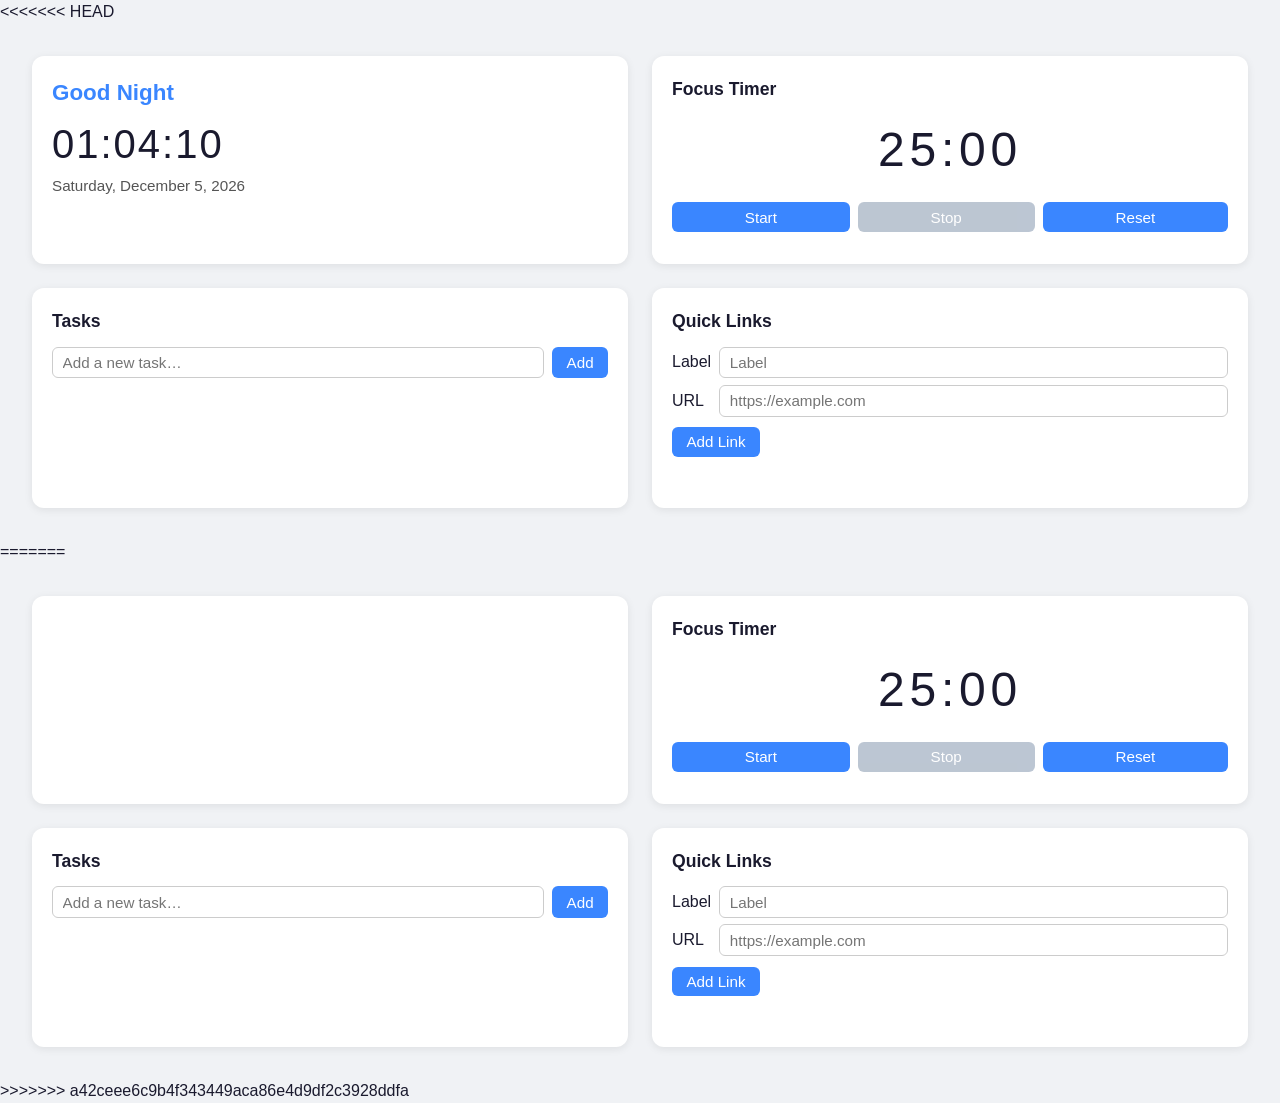
<file: index.html>
<<<<<<< HEAD
<!DOCTYPE html>
<html lang="en">
<head>
  <meta charset="UTF-8" />
  <meta name="viewport" content="width=device-width, initial-scale=1.0" />
  <title>Life Dashboard</title>
  <link rel="stylesheet" href="css/style.css" />
</head>
<body>
  <div
    id="storage-warning"
    class="storage-warning-banner"
    role="alert"
    aria-live="assertive"
    style="display:none;"
  >
    ⚠ Some data could not be loaded from storage. Your tasks and/or quick links may be unavailable for this session.
  </div>

  <main class="dashboard-grid">

    <!-- Greeting Widget -->
    <section id="greeting-widget" class="widget" aria-label="Greeting and clock">
      <p id="greeting-message" class="greeting-message"></p>
      <p id="clock-time" class="clock-time"></p>
      <p id="clock-date" class="clock-date"></p>
    </section>

    <!-- Focus Timer -->
    <section id="focus-timer" class="widget" aria-label="Focus timer">
      <h2 class="widget-title">Focus Timer</h2>
      <p id="timer-display" class="timer-display">25:00</p>
      <div class="timer-controls">
        <button id="timer-start" aria-label="Start timer">Start</button>
        <button id="timer-stop" aria-label="Stop timer" disabled>Stop</button>
        <button id="timer-reset" aria-label="Reset timer">Reset</button>
      </div>
      <div id="timer-alert" class="timer-alert" role="alert" aria-live="assertive">
        Session complete! Take a break.
      </div>
    </section>

    <!-- Task Manager -->
    <section id="task-manager" class="widget" aria-label="Task manager">
      <h2 class="widget-title">Tasks</h2>
      <div class="task-add-form">
        <label for="task-input" class="visually-hidden">New task description</label>
        <input
          type="text"
          id="task-input"
          class="task-input"
          placeholder="Add a new task…"
          maxlength="500"
          aria-describedby="task-validation-msg"
        />
        <button id="task-add-btn" aria-label="Add task">Add</button>
      </div>
      <span id="task-validation-msg" class="validation-msg" role="alert" aria-live="polite"></span>
      <ul id="task-list" class="task-list" aria-label="Task list"></ul>
    </section>

    <!-- Quick Links Panel -->
    <section id="quick-links-panel" class="widget" aria-label="Quick links panel">
      <h2 class="widget-title">Quick Links</h2>
      <div class="ql-add-form">
        <label for="ql-label-input">Label</label>
        <input
          type="text"
          id="ql-label-input"
          class="ql-input"
          placeholder="Label"
          maxlength="100"
          aria-describedby="ql-validation-msg"
        />
        <label for="ql-url-input">URL</label>
        <input
          type="url"
          id="ql-url-input"
          class="ql-input"
          placeholder="https://example.com"
          maxlength="2048"
          aria-describedby="ql-validation-msg"
        />
        <button id="ql-add-btn" aria-label="Add quick link">Add Link</button>
      </div>
      <span id="ql-validation-msg" class="validation-msg" role="alert" aria-live="polite"></span>
      <div id="ql-list" class="ql-list" aria-label="Quick links list"></div>
    </section>

  </main>

  <script defer src="js/app.js"></script>
</body>
</html>
=======
<!DOCTYPE html>
<html lang="en">
<head>
  <meta charset="UTF-8" />
  <meta name="viewport" content="width=device-width, initial-scale=1.0" />
  <title>Life Dashboard</title>
  <link rel="stylesheet" href="css/style.css" />
</head>
<body>
  <main class="dashboard-grid">

    <!-- Greeting Widget -->
    <section id="greeting-widget" class="widget" aria-label="Greeting and clock">
      <p id="greeting-message" class="greeting-message"></p>
      <p id="clock-time" class="clock-time"></p>
      <p id="clock-date" class="clock-date"></p>
    </section>

    <!-- Focus Timer -->
    <section id="focus-timer" class="widget" aria-label="Focus timer">
      <h2 class="widget-title">Focus Timer</h2>
      <p id="timer-display" class="timer-display">25:00</p>
      <div class="timer-controls">
        <button id="timer-start" aria-label="Start timer">Start</button>
        <button id="timer-stop" aria-label="Stop timer" disabled>Stop</button>
        <button id="timer-reset" aria-label="Reset timer">Reset</button>
      </div>
      <div id="timer-alert" class="timer-alert" role="alert" aria-live="assertive">
        Session complete! Take a break.
      </div>
    </section>

    <!-- Task Manager -->
    <section id="task-manager" class="widget" aria-label="Task manager">
      <h2 class="widget-title">Tasks</h2>
      <div class="task-add-form">
        <label for="task-input" class="visually-hidden">New task description</label>
        <input
          type="text"
          id="task-input"
          class="task-input"
          placeholder="Add a new task…"
          maxlength="500"
          aria-describedby="task-validation-msg"
        />
        <button id="task-add-btn" aria-label="Add task">Add</button>
      </div>
      <span id="task-validation-msg" class="validation-msg" role="alert" aria-live="polite"></span>
      <ul id="task-list" class="task-list" aria-label="Task list"></ul>
    </section>

    <!-- Quick Links Panel -->
    <section id="quick-links-panel" class="widget" aria-label="Quick links panel">
      <h2 class="widget-title">Quick Links</h2>
      <div class="ql-add-form">
        <label for="ql-label-input">Label</label>
        <input
          type="text"
          id="ql-label-input"
          class="ql-input"
          placeholder="Label"
          maxlength="100"
          aria-describedby="ql-validation-msg"
        />
        <label for="ql-url-input">URL</label>
        <input
          type="url"
          id="ql-url-input"
          class="ql-input"
          placeholder="https://example.com"
          maxlength="2048"
          aria-describedby="ql-validation-msg"
        />
        <button id="ql-add-btn" aria-label="Add quick link">Add Link</button>
      </div>
      <span id="ql-validation-msg" class="validation-msg" role="alert" aria-live="polite"></span>
      <div id="ql-list" class="ql-list" aria-label="Quick links list"></div>
    </section>

  </main>

  <script defer src="js/app.js"></script>
</body>
</html>
>>>>>>> a42ceee6c9b4f343449aca86e4d9df2c3928ddfa
</file>
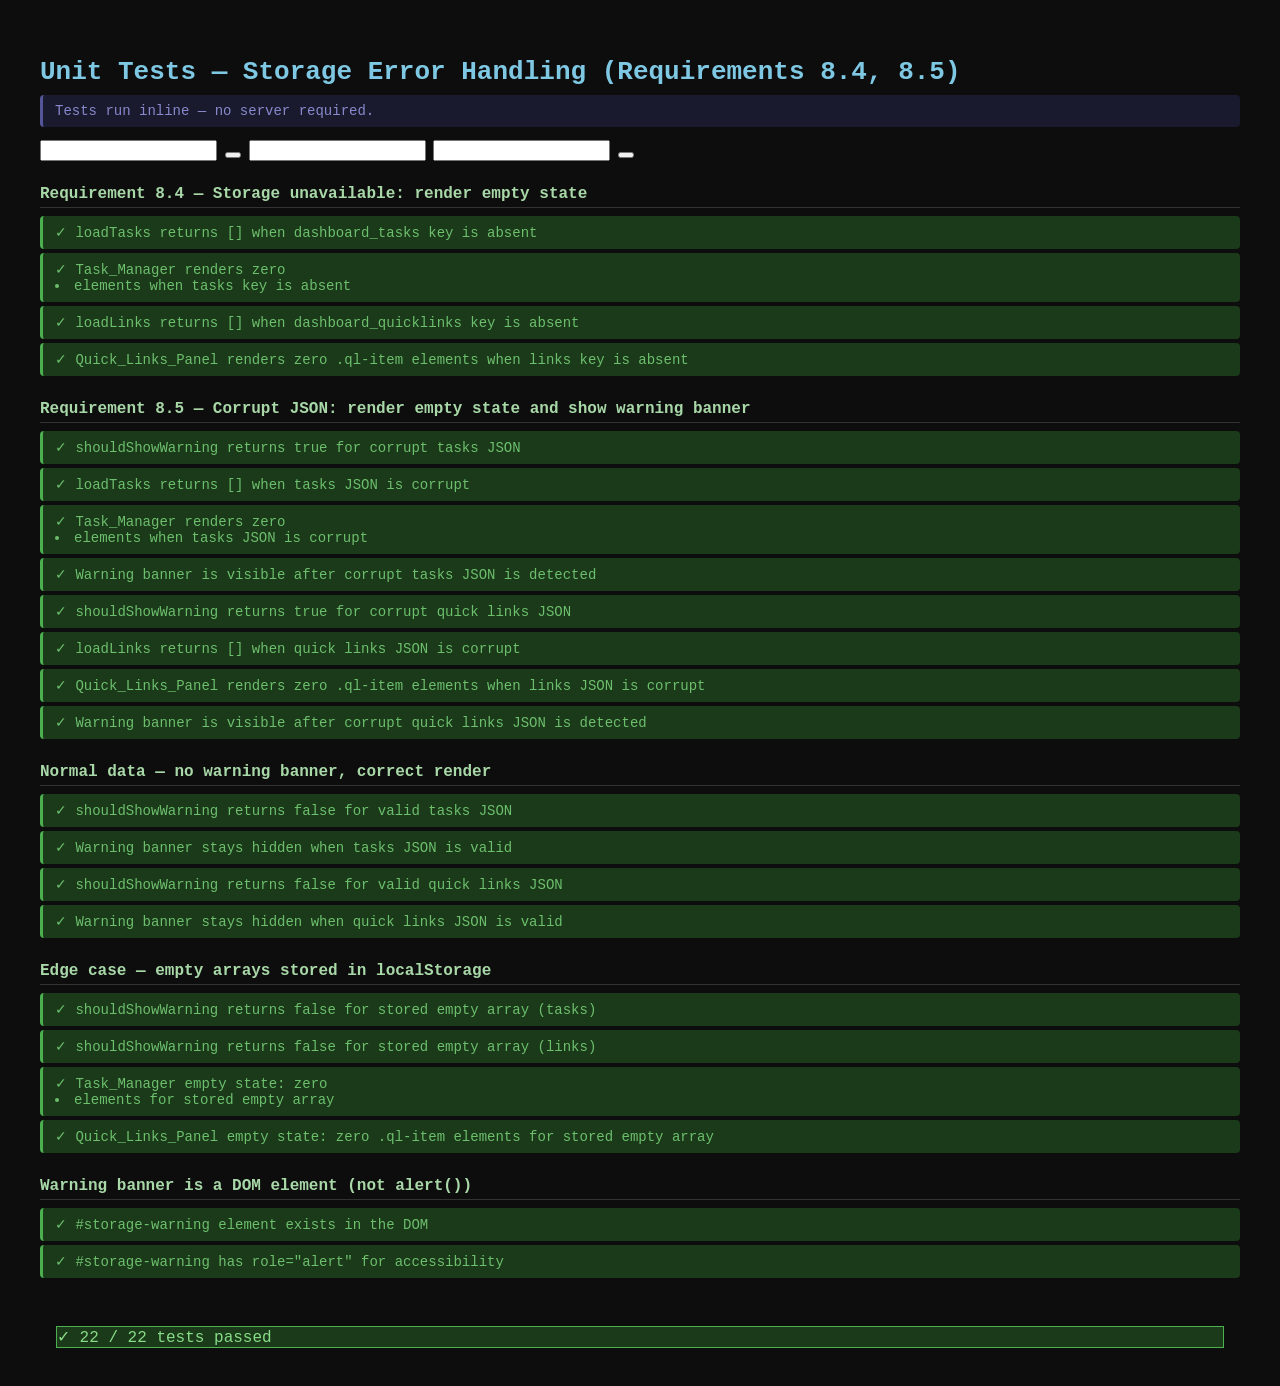
<file: tests/storage-error-handling.test.html>
<!DOCTYPE html>
<html lang="en">
<head>
  <meta charset="UTF-8" />
  <meta name="viewport" content="width=device-width, initial-scale=1.0" />
  <title>Tests — Storage Error Handling (Task 14.1)</title>
  <style>
    body { font-family: monospace; padding: 2rem; background: #0d0d0d; color: #e0e0e0; }
    h1 { color: #7ec8e3; margin-bottom: 0.5rem; }
    .suite { margin-top: 1.5rem; }
    .suite h2 { color: #a8d8a8; font-size: 1rem; margin-bottom: 0.5rem; border-bottom: 1px solid #333; padding-bottom: 0.25rem; }
    .result { padding: 0.5rem 0.75rem; border-radius: 4px; margin: 0.25rem 0; font-size: 0.875rem; }
    .pass { background: #1a3a1a; color: #6dbf6d; border-left: 3px solid #4caf50; }
    .fail { background: #3a1a1a; color: #e07070; border-left: 3px solid #f44336; }
    .info { background: #1a1a2e; color: #8888cc; border-left: 3px solid #555599; }
    #summary { margin-top: 2rem; padding: 1rem; border-radius: 6px; font-size: 1rem; }
    .all-pass { background: #1a3a1a; border: 1px solid #4caf50; color: #88dd88; }
    .has-fail  { background: #3a1a1a; border: 1px solid #f44336; color: #ee8888; }
    pre { white-space: pre-wrap; word-break: break-all; margin: 0.25rem 0 0; font-size: 0.8rem; }
  </style>
</head>
<body>
  <h1>Unit Tests — Storage Error Handling (Requirements 8.4, 8.5)</h1>
  <p class="result info">Tests run inline — no server required.</p>

  <!--
    Minimal DOM that mirrors the widgets in index.html.
    initTaskManager and initQuickLinksPanel look for these elements.
  -->
  <div id="storage-warning" style="display:none;" role="alert"></div>
  <ul id="task-list"></ul>
  <div id="ql-list"></div>
  <!-- stub inputs / buttons so init functions don't throw on missing elements -->
  <input id="task-input" type="text" />
  <button id="task-add-btn"></button>
  <span id="task-validation-msg"></span>
  <input id="ql-label-input" type="text" />
  <input id="ql-url-input" type="text" />
  <button id="ql-add-btn"></button>
  <span id="ql-validation-msg"></span>

  <div id="output"></div>
  <div id="summary"></div>

  <script>
    // ── Inline copies of functions from app.js (same logic, no IIFE wrapper) ──

    function storageRead(key) {
      try {
        return localStorage.getItem(key);
      } catch (e) {
        return null;
      }
    }

    function storageWrite(key, value) {
      try {
        localStorage.setItem(key, value);
        return true;
      } catch (e) {
        return false;
      }
    }

    function showStorageWarning() {
      var banner = document.getElementById('storage-warning');
      if (banner) {
        banner.style.display = '';
      }
    }

    function loadTasks() {
      var raw = storageRead('dashboard_tasks');
      if (raw === null) return [];
      try {
        var parsed = JSON.parse(raw);
        return Array.isArray(parsed) ? parsed : [];
      } catch (e) {
        console.error('dashboard: failed to parse tasks from localStorage', e);
        return [];
      }
    }

    function loadLinks() {
      var raw = storageRead('dashboard_quicklinks');
      if (raw === null) return [];
      try {
        var parsed = JSON.parse(raw);
        return Array.isArray(parsed) ? parsed : [];
      } catch (e) {
        console.error('loadLinks: failed to parse stored quick links', e);
        return [];
      }
    }

    function renderTaskList(tasksArray) {
      var list = document.getElementById('task-list');
      if (!list) return;
      list.innerHTML = '';
      tasksArray.forEach(function (task) {
        var li = document.createElement('li');
        li.setAttribute('data-id', task.id);
        list.appendChild(li);
      });
    }

    function renderLinks(linksArray) {
      var list = document.getElementById('ql-list');
      if (!list) return;
      list.innerHTML = '';
      linksArray.forEach(function (link) {
        var item = document.createElement('div');
        item.className = 'ql-item';
        list.appendChild(item);
      });
    }

    /**
     * Simulates the storage-error detection logic from initTaskManager /
     * initQuickLinksPanel (extracted so we can test it in isolation).
     *
     * @param {string} key  - localStorage key to inspect
     * @returns {boolean}   - true if the warning banner should be shown
     */
    function shouldShowWarning(key) {
      var raw = storageRead(key);
      if (raw === null) {
        // Could be missing key (first run) or storage blocked.
        // Try a direct access to distinguish the SecurityError case.
        try {
          localStorage.getItem(key);
        } catch (e) {
          return true; // storage unavailable
        }
        return false; // key simply absent — normal first run
      }
      // Raw value present — try to parse it.
      try {
        JSON.parse(raw);
        return false;
      } catch (e) {
        return true; // corrupt JSON
      }
    }

    // ── Test harness ──────────────────────────────────────────────────────────
    const output  = document.getElementById('output');
    const summary = document.getElementById('summary');
    let passed = 0;
    let failed = 0;

    function log(html) {
      var div = document.createElement('div');
      div.innerHTML = html;
      output.appendChild(div);
    }

    function section(title) {
      log('<div class="suite"><h2>' + title + '</h2></div>');
    }

    function reportPass(label) {
      passed++;
      log('<div class="result pass">✓ ' + label + '</div>');
    }

    function reportFail(label, detail) {
      failed++;
      log('<div class="result fail">✗ ' + label + '<pre>' + (detail || 'assertion failed') + '</pre></div>');
    }

    function assert(condition, label, detail) {
      if (condition) {
        reportPass(label);
      } else {
        reportFail(label, detail || 'Expected condition to be true');
      }
    }

    function resetBanner() {
      var banner = document.getElementById('storage-warning');
      if (banner) banner.style.display = 'none';
    }

    function clearTestKeys() {
      localStorage.removeItem('dashboard_tasks');
      localStorage.removeItem('dashboard_quicklinks');
    }

    // ── Requirement 8.4: storageRead null → render empty state ───────────────
    section('Requirement 8.4 — Storage unavailable: render empty state');

    // When storageRead returns null (key absent = normal first run):
    clearTestKeys();
    resetBanner();
    var t = loadTasks();
    renderTaskList(t);
    assert(
      Array.isArray(t) && t.length === 0,
      'loadTasks returns [] when dashboard_tasks key is absent'
    );
    assert(
      document.querySelectorAll('#task-list li').length === 0,
      'Task_Manager renders zero <li> elements when tasks key is absent'
    );

    clearTestKeys();
    var l = loadLinks();
    renderLinks(l);
    assert(
      Array.isArray(l) && l.length === 0,
      'loadLinks returns [] when dashboard_quicklinks key is absent'
    );
    assert(
      document.querySelectorAll('#ql-list .ql-item').length === 0,
      'Quick_Links_Panel renders zero .ql-item elements when links key is absent'
    );

    // ── Requirement 8.5: corrupt JSON → render empty state + banner ──────────
    section('Requirement 8.5 — Corrupt JSON: render empty state and show warning banner');

    // Tasks corrupt JSON
    clearTestKeys();
    resetBanner();
    localStorage.setItem('dashboard_tasks', '{not valid json}');
    var shouldWarnTasks = shouldShowWarning('dashboard_tasks');
    assert(
      shouldWarnTasks === true,
      'shouldShowWarning returns true for corrupt tasks JSON'
    );

    var tasksFromCorrupt = loadTasks();
    renderTaskList(tasksFromCorrupt);
    assert(
      Array.isArray(tasksFromCorrupt) && tasksFromCorrupt.length === 0,
      'loadTasks returns [] when tasks JSON is corrupt'
    );
    assert(
      document.querySelectorAll('#task-list li').length === 0,
      'Task_Manager renders zero <li> elements when tasks JSON is corrupt'
    );

    // Simulate banner being shown for corrupt tasks
    if (shouldWarnTasks) showStorageWarning();
    var banner = document.getElementById('storage-warning');
    assert(
      banner && banner.style.display !== 'none',
      'Warning banner is visible after corrupt tasks JSON is detected'
    );

    // Quick links corrupt JSON
    clearTestKeys();
    resetBanner();
    localStorage.setItem('dashboard_quicklinks', '[[broken');
    var shouldWarnLinks = shouldShowWarning('dashboard_quicklinks');
    assert(
      shouldWarnLinks === true,
      'shouldShowWarning returns true for corrupt quick links JSON'
    );

    var linksFromCorrupt = loadLinks();
    renderLinks(linksFromCorrupt);
    assert(
      Array.isArray(linksFromCorrupt) && linksFromCorrupt.length === 0,
      'loadLinks returns [] when quick links JSON is corrupt'
    );
    assert(
      document.querySelectorAll('#ql-list .ql-item').length === 0,
      'Quick_Links_Panel renders zero .ql-item elements when links JSON is corrupt'
    );

    if (shouldWarnLinks) showStorageWarning();
    var bannerAfterLinks = document.getElementById('storage-warning');
    assert(
      bannerAfterLinks && bannerAfterLinks.style.display !== 'none',
      'Warning banner is visible after corrupt quick links JSON is detected'
    );

    // ── Normal data: no banner, correct render ────────────────────────────────
    section('Normal data — no warning banner, correct render');

    clearTestKeys();
    resetBanner();
    localStorage.setItem('dashboard_tasks', JSON.stringify([
      { id: '1', description: 'Test task', completed: false }
    ]));
    var shouldWarnNormal = shouldShowWarning('dashboard_tasks');
    assert(
      shouldWarnNormal === false,
      'shouldShowWarning returns false for valid tasks JSON'
    );
    assert(
      document.getElementById('storage-warning').style.display === 'none',
      'Warning banner stays hidden when tasks JSON is valid'
    );

    clearTestKeys();
    resetBanner();
    localStorage.setItem('dashboard_quicklinks', JSON.stringify([
      { id: '1', label: 'Google', url: 'https://google.com' }
    ]));
    var shouldWarnNormalLinks = shouldShowWarning('dashboard_quicklinks');
    assert(
      shouldWarnNormalLinks === false,
      'shouldShowWarning returns false for valid quick links JSON'
    );
    assert(
      document.getElementById('storage-warning').style.display === 'none',
      'Warning banner stays hidden when quick links JSON is valid'
    );

    // ── Empty arrays: valid JSON, no banner ───────────────────────────────────
    section('Edge case — empty arrays stored in localStorage');

    clearTestKeys();
    resetBanner();
    localStorage.setItem('dashboard_tasks', '[]');
    localStorage.setItem('dashboard_quicklinks', '[]');
    assert(
      shouldShowWarning('dashboard_tasks') === false,
      'shouldShowWarning returns false for stored empty array (tasks)'
    );
    assert(
      shouldShowWarning('dashboard_quicklinks') === false,
      'shouldShowWarning returns false for stored empty array (links)'
    );

    var emptyTasks = loadTasks();
    renderTaskList(emptyTasks);
    assert(
      emptyTasks.length === 0 && document.querySelectorAll('#task-list li').length === 0,
      'Task_Manager empty state: zero <li> elements for stored empty array'
    );

    var emptyLinks = loadLinks();
    renderLinks(emptyLinks);
    assert(
      emptyLinks.length === 0 && document.querySelectorAll('#ql-list .ql-item').length === 0,
      'Quick_Links_Panel empty state: zero .ql-item elements for stored empty array'
    );

    // ── Warning banner is a DOM element, not an alert() ───────────────────────
    section('Warning banner is a DOM element (not alert())');

    assert(
      document.getElementById('storage-warning') !== null,
      '#storage-warning element exists in the DOM'
    );
    assert(
      document.getElementById('storage-warning').getAttribute('role') === 'alert',
      '#storage-warning has role="alert" for accessibility'
    );

    // ── Cleanup ───────────────────────────────────────────────────────────────
    clearTestKeys();

    // ── Summary ───────────────────────────────────────────────────────────────
    var total = passed + failed;
    var cls  = failed === 0 ? 'all-pass' : 'has-fail';
    var icon = failed === 0 ? '✓' : '✗';
    summary.innerHTML =
      '<div class="' + cls + '">' +
        icon + ' ' + passed + ' / ' + total + ' tests passed' +
        (failed > 0 ? '<br><strong>' + failed + ' test(s) failed — see details above.</strong>' : '') +
      '</div>';

    console.log('[Tests] ' + passed + '/' + total + ' passed, ' + failed + ' failed');
    if (failed > 0) {
      console.error('[Tests] Some tests FAILED — see output above.');
    }
  </script>
</body>
</html>
</file>
<file: css/style.css>
/* =============================================================
   Reset & Base
   ============================================================= */
*, *::before, *::after {
  box-sizing: border-box;
  margin: 0;
  padding: 0;
}

html {
  font-size: 16px;
  /* Prevent horizontal overflow at any viewport width */
  overflow-x: hidden;
}

body {
  font-family: -apple-system, BlinkMacSystemFont, "Segoe UI", Roboto, Helvetica, Arial, sans-serif;
  background-color: #f0f2f5;
  color: #1a1a2e;
  min-height: 100vh;
  line-height: 1.5;
  /* Guard against content wider than viewport */
  max-width: 100vw;
  overflow-x: hidden;
}

/* =============================================================
   Visually Hidden (accessible utility)
   ============================================================= */
.visually-hidden {
  position: absolute;
  width: 1px;
  height: 1px;
  padding: 0;
  margin: -1px;
  overflow: hidden;
  clip: rect(0, 0, 0, 0);
  white-space: nowrap;
  border: 0;
}

/* =============================================================
   Dashboard Grid Layout
   Responsive: 1 column at narrow widths → up to 2×2 on wide screens
   ============================================================= */
.dashboard-grid {
  display: grid;
  grid-template-columns: 1fr;
  gap: 1rem;
  padding: 1rem;
  width: 100%;
  /* Prevent grid from ever exceeding the viewport */
  max-width: 2560px;
  margin: 0 auto;
}

/* 2-column layout from 640px upward */
@media (min-width: 640px) {
  .dashboard-grid {
    grid-template-columns: repeat(2, 1fr);
  }
}

/* Wider padding on large screens */
@media (min-width: 1200px) {
  .dashboard-grid {
    padding: 2rem;
    gap: 1.5rem;
  }
}

/* =============================================================
   Widget Base
   ============================================================= */
.widget {
  background-color: #ffffff;
  border-radius: 12px;
  padding: 1.25rem;
  box-shadow: 0 2px 8px rgba(0, 0, 0, 0.08);
  /* Prevent any widget from overflowing its column */
  min-width: 0;
  overflow: hidden;
}

.widget-title {
  font-size: 1.1rem;
  font-weight: 600;
  margin-bottom: 0.75rem;
  color: #1a1a2e;
}

/* =============================================================
   Greeting Widget
   ============================================================= */
.greeting-message {
  font-size: 1.4rem;
  font-weight: 700;
  color: #3a86ff;
  margin-bottom: 0.25rem;
}

.clock-time {
  font-size: 2.5rem;
  font-weight: 300;
  letter-spacing: 0.05em;
  margin-bottom: 0.1rem;
  /* Prevent long clock strings from overflowing */
  overflow: hidden;
  text-overflow: ellipsis;
  white-space: nowrap;
}

.clock-date {
  font-size: 0.95rem;
  color: #555;
  overflow: hidden;
  text-overflow: ellipsis;
  white-space: nowrap;
}

/* =============================================================
   Focus Timer
   ============================================================= */
.timer-display {
  font-size: 3rem;
  font-weight: 300;
  letter-spacing: 0.1em;
  text-align: center;
  margin: 0.5rem 0 1rem;
  color: #1a1a2e;
}

.timer-controls {
  display: flex;
  gap: 0.5rem;
  flex-wrap: wrap;
  justify-content: center;
  margin-bottom: 0.75rem;
}

.timer-controls button {
  flex: 1 1 auto;
  min-width: 70px;
}

.timer-alert {
  display: none;
  background-color: #fff3cd;
  color: #856404;
  border: 1px solid #ffc107;
  border-radius: 6px;
  padding: 0.5rem 0.75rem;
  text-align: center;
  font-weight: 500;
  margin-top: 0.5rem;
}

.timer-alert.visible {
  display: block;
}

/* =============================================================
   Task Manager
   ============================================================= */
.task-add-form {
  display: flex;
  gap: 0.5rem;
  flex-wrap: wrap;
  margin-bottom: 0.25rem;
}

.task-input {
  flex: 1 1 180px;
  min-width: 0;
}

.task-list {
  list-style: none;
  margin-top: 0.75rem;
}

.task-item {
  display: flex;
  align-items: center;
  gap: 0.5rem;
  padding: 0.4rem 0;
  border-bottom: 1px solid #f0f0f0;
  flex-wrap: wrap;
}

.task-item:last-child {
  border-bottom: none;
}

.task-toggle {
  flex-shrink: 0;
  width: 1rem;
  height: 1rem;
  cursor: pointer;
  accent-color: #3a86ff;
}

.task-description {
  flex: 1 1 0;
  min-width: 0;
  word-break: break-word;
}

/* Completed task strikethrough — Requirement 5.1, 5.2 */
.task-item.completed .task-description {
  text-decoration: line-through;
  color: #999;
}

.task-edit-input {
  flex: 1 1 150px;
  min-width: 0;
}

/* =============================================================
   Quick Links Panel
   ============================================================= */
.ql-add-form {
  display: grid;
  grid-template-columns: auto 1fr;
  gap: 0.4rem 0.5rem;
  align-items: center;
  margin-bottom: 0.25rem;
}

.ql-add-form button {
  grid-column: 1 / -1;
  justify-self: start;
  margin-top: 0.25rem;
}

.ql-input {
  min-width: 0;
  width: 100%;
}

.ql-list {
  display: flex;
  flex-wrap: wrap;
  gap: 0.5rem;
  margin-top: 0.75rem;
}

.ql-item {
  display: flex;
  align-items: center;
  gap: 0.25rem;
}

.ql-btn {
  display: inline-block;
  background-color: #3a86ff;
  color: #ffffff;
  text-decoration: none;
  padding: 0.3rem 0.6rem;
  border-radius: 4px;
  font-size: 0.875rem;
  word-break: break-word;
  max-width: 180px;
  overflow: hidden;
  text-overflow: ellipsis;
  white-space: nowrap;
  /* Contrast: white on #3a86ff is AA compliant */
}

.ql-btn:hover,
.ql-btn:focus {
  background-color: #2563eb;
  outline: 2px solid #1d4ed8;
  outline-offset: 2px;
}

.ql-delete-btn {
  background: none;
  border: none;
  color: #cc0000;
  font-size: 1rem;
  cursor: pointer;
  line-height: 1;
  padding: 0.1rem 0.3rem;
  border-radius: 3px;
}

.ql-delete-btn:hover,
.ql-delete-btn:focus {
  background-color: #fde8e8;
  outline: 2px solid #cc0000;
  outline-offset: 1px;
}

/* =============================================================
   Shared form controls
   ============================================================= */
input[type="text"],
input[type="url"] {
  padding: 0.4rem 0.6rem;
  border: 1px solid #ccc;
  border-radius: 6px;
  font-size: 0.95rem;
  color: #1a1a2e;
  background-color: #fff;
  width: 100%;
  /* Never exceed container */
  max-width: 100%;
}

input[type="text"]:focus,
input[type="url"]:focus {
  outline: 2px solid #3a86ff;
  outline-offset: 1px;
  border-color: #3a86ff;
}

button {
  padding: 0.4rem 0.9rem;
  background-color: #3a86ff;
  color: #ffffff;
  border: none;
  border-radius: 6px;
  font-size: 0.95rem;
  cursor: pointer;
  /* Contrast: white text on #3a86ff is WCAG AA compliant */
}

button:hover:not(:disabled),
button:focus:not(:disabled) {
  background-color: #2563eb;
  outline: 2px solid #1d4ed8;
  outline-offset: 2px;
}

button:disabled {
  background-color: #a0aec0;
  cursor: not-allowed;
  opacity: 0.7;
}

/* =============================================================
   Validation / error messages
   ============================================================= */
.validation-msg {
  display: block;
  font-size: 0.85rem;
  color: #cc0000;
  min-height: 1.1em;
  margin-bottom: 0.25rem;
}

/* =============================================================
   Warning banner (localStorage unavailable)
   ============================================================= */
.storage-warning-banner {
  background-color: #fff3cd;
  color: #856404;
  border: 1px solid #ffc107;
  border-radius: 6px;
  padding: 0.65rem 1rem;
  margin: 0.75rem 1rem;
  font-size: 0.9rem;
  font-weight: 500;
}
</file>
